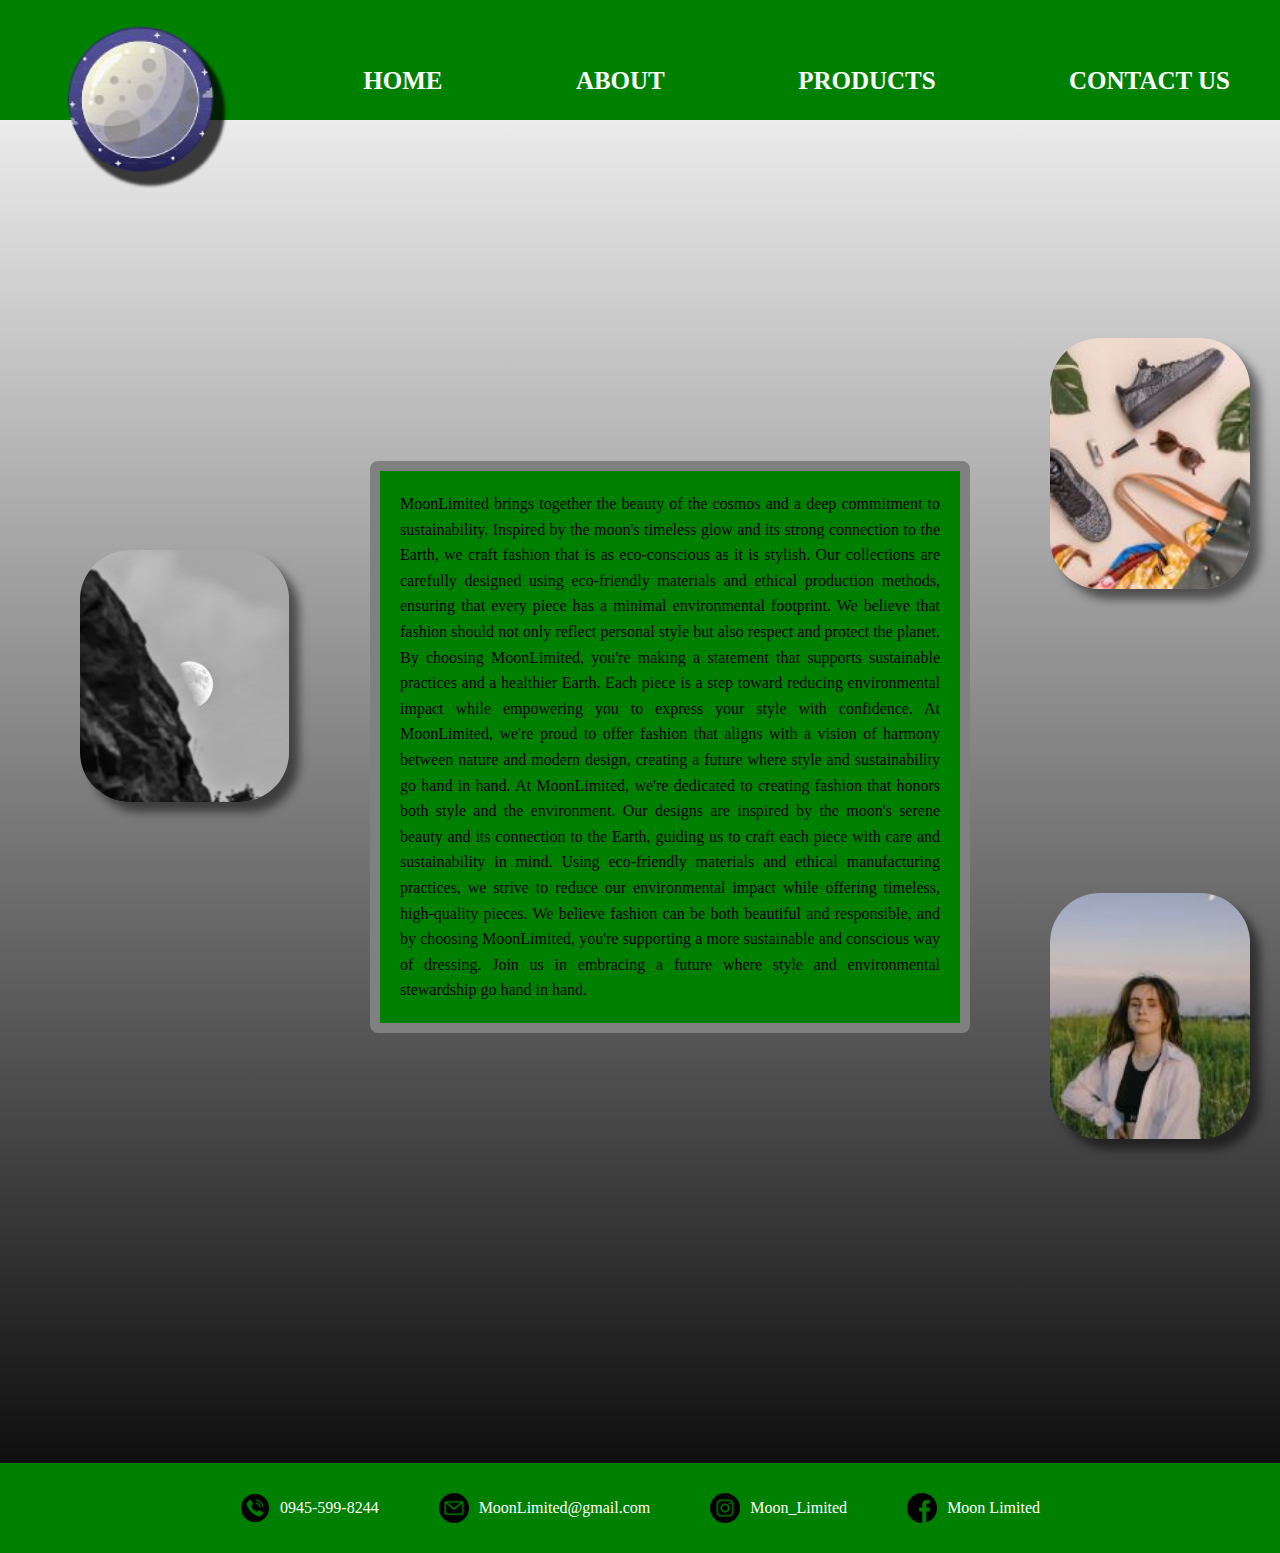
<file: docs/index.html>
<!DOCTYPE html>
<html lang="en">
<head>
    <meta charset="UTF-8">
    <meta name="viewport" content="width=device-width, initial-scale=1.0">
    <title>Moonlimited</title>
    <link rel="stylesheet" href="CSS/MLstyles.css">
</head>
<body>
    
    <header>    
        <section class="head">

            <nav class="head-nav">

                <img src="Images/logo.PNG"> 
                <a href="index.html">HOME</a> 
                <a href="about.html">ABOUT</a> 
                <a href="products.html">PRODUCTS</a> 
                <a href="contact.html">CONTACT US</a>

            </nav>

        </section>
    </header>

    <section class="about-section">

        <div class="about-container">
    
            <div class="home-image1">
                <img src="Images/1.JPG" alt="image 1">
            </div>
    
            <div class="home-text">
                <p>
                    MoonLimited brings together the beauty of the cosmos and a deep commitment to sustainability. Inspired by the moon's timeless glow and its strong connection to the Earth, we craft fashion that is as eco-conscious as it is stylish. Our collections are carefully designed using eco-friendly materials and ethical production methods, ensuring that every piece has a minimal environmental footprint. We believe that fashion should not only reflect personal style but also respect and protect the planet. By choosing MoonLimited, you're making a statement that supports sustainable practices and a healthier Earth. Each piece is a step toward reducing environmental impact while empowering you to express your style with confidence. At MoonLimited, we're proud to offer fashion that aligns with a vision of harmony between nature and modern design, creating a future where style and sustainability go hand in hand.





At MoonLimited, we're dedicated to creating fashion that honors both style and the environment. Our designs are inspired by the moon's serene beauty and its connection to the Earth, guiding us to craft each piece with care and sustainability in mind. Using eco-friendly materials and ethical manufacturing practices, we strive to reduce our environmental impact while offering timeless, high-quality pieces. We believe fashion can be both beautiful and responsible, and by choosing MoonLimited, you're supporting a more sustainable and conscious way of dressing. Join us in embracing a future where style and environmental stewardship go hand in hand.
            </div>
    
            <div class="home-image2">
                <img src="Images/2.JPG" alt="image 2">
            </div>
    
            <div class="home-image3">
                <img src="Images/3.JPG" alt="image 3    ">
            </div>
    
        </div>
    
    </section>
    

    <footer>
        <div class="foot-cont">
            <div class="item"><img src="Images/calllogo.png"> 0945-599-8244</div>
            <div class="item"><img src="Images/maillogo.png"> MoonLimited@gmail.com</div>
            <div class="item"><img src="Images/iglogo.png"> Moon_Limited</div>
            <div class="item"><img src="Images/fblogo.png"> Moon Limited</div>
        </div>
    </footer>
</body>
</html>
</file>
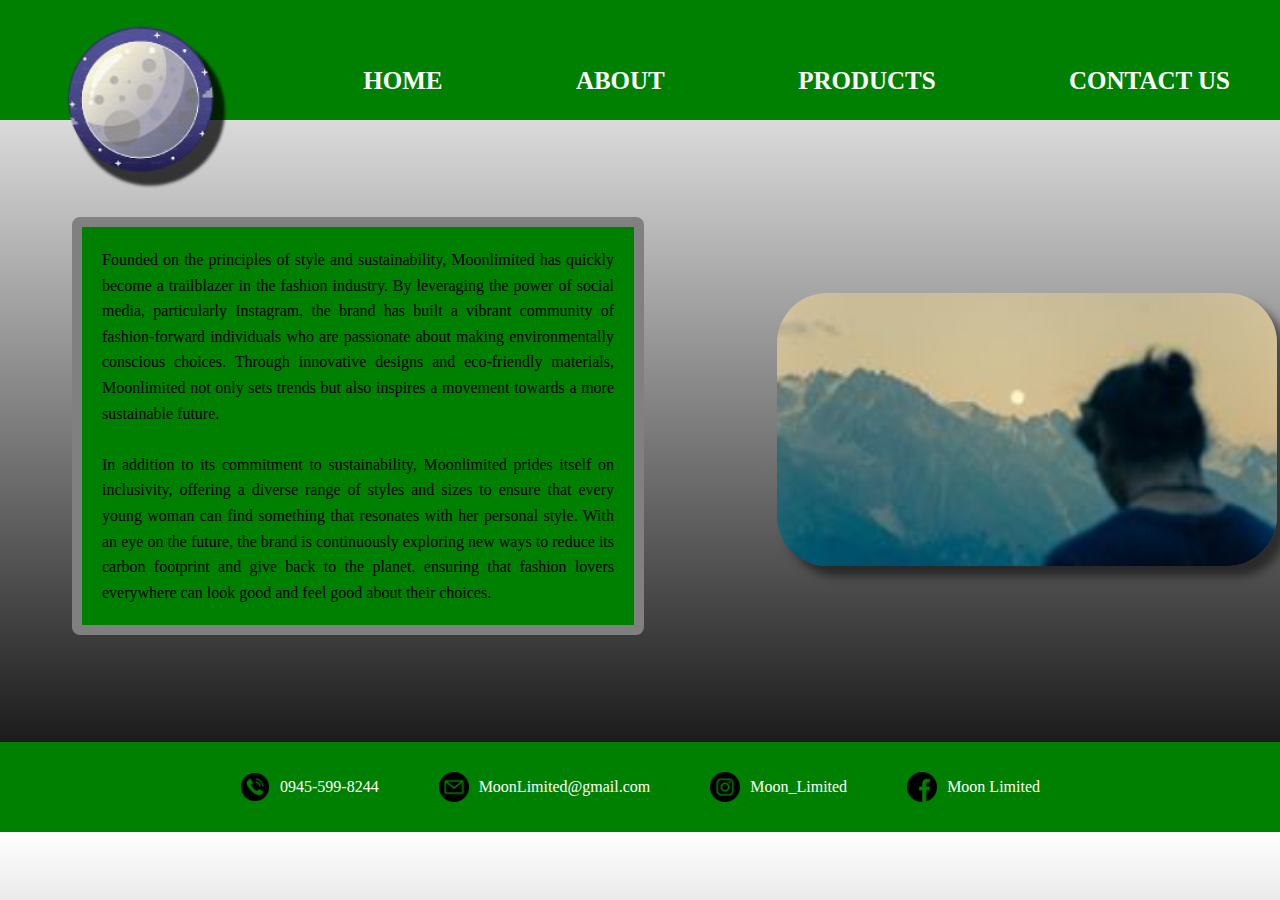
<file: docs/about.html>
<!DOCTYPE html>
<html lang="en">
<head>
    <meta charset="UTF-8">
    <meta name="viewport" content="width=device-width, initial-scale=1.0">
    <title>Moonlimited</title>
    <link rel="stylesheet" href="CSS/MLstyles.css">
</head>
<body>

    <header>    
        <section class="head">

            <nav class="head-nav">

                <img src="Images/logo.PNG"> 
                <a href="index.html">HOME</a> 
                <a href="about.html">ABOUT</a> 
                <a href="products.html">PRODUCTS</a> 
                <a href="contact.html">CONTACT US</a>

            </nav>

        </section>
    </header>

    <section>

        <table class="home-textcont">

            <tr>

                <td class="home-text">Founded on the principles of style and sustainability, Moonlimited has quickly become a trailblazer in the fashion industry. By leveraging the power of social media, particularly Instagram, the brand has built a vibrant community of fashion-forward individuals who are passionate about making environmentally conscious choices. Through innovative designs and eco-friendly materials, Moonlimited not only sets trends but also inspires a movement towards a more sustainable future.
                <br><br>
                In addition to its commitment to sustainability, Moonlimited prides itself on inclusivity, offering a diverse range of styles and sizes to ensure that every young woman can find something that resonates with her personal style. With an eye on the future, the brand is continuously exploring new ways to reduce its carbon footprint and give back to the planet, ensuring that fashion lovers everywhere can look good and feel good about their choices.</td>
                <td><img src="Images/about.JPG" alt="image of about"></td>

            </tr>

        </table>

    </section>

    <footer>
        <div class="foot-cont">
            <div class="item"><img src="Images/calllogo.png"> 0945-599-8244</div>
            <div class="item"><img src="Images/maillogo.png"> MoonLimited@gmail.com</div>
            <div class="item"><img src="Images/iglogo.png"> Moon_Limited</div>
            <div class="item"><img src="Images/fblogo.png"> Moon Limited</div>
        </div>
    </footer>
</body>
</html>
</file>
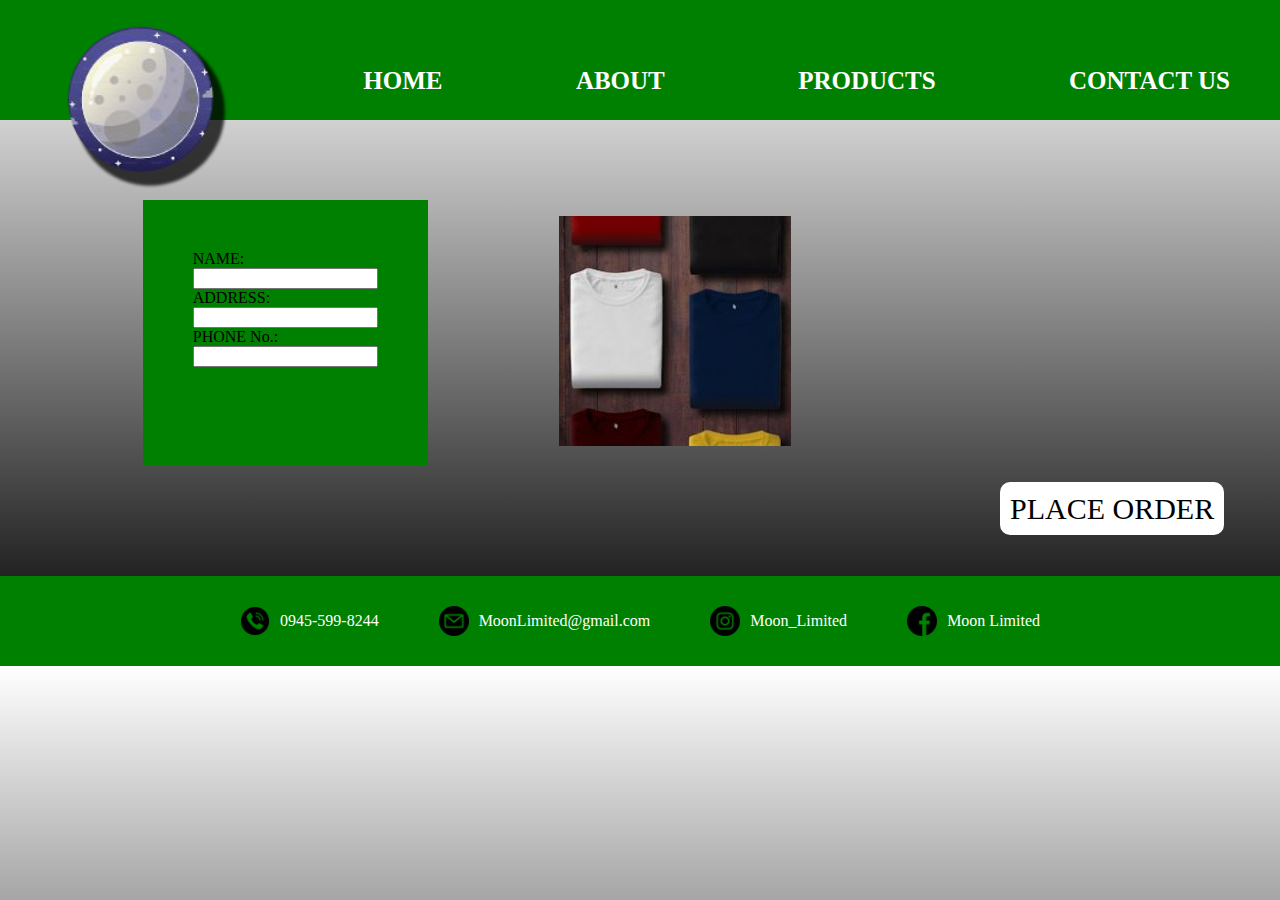
<file: docs/checkout.html>
<!DOCTYPE html>
<html lang="en">
<head>
    <meta charset="UTF-8">
    <meta name="viewport" content="width=device-width, initial-scale=1.0">
    <title>Moonlimited</title>
    <link rel="stylesheet" href="CSS/MLstyles.css">
</head>
<body>
    <header>   
        <section class="head">

            <nav class="head-nav">

                <img src="Images/logo.PNG"> 
                <a href="index.html">HOME</a> 
                <a href="about.html">ABOUT</a> 
                <a href="products.html">PRODUCTS</a> 
                <a href="contact.html">CONTACT US</a>

            </nav>

        </section>
    </header>

    <section class="ch-form">
        <section>
            <div>NAME: <input type="text"></div>
            <div>ADDRESS: <input type="text"></div>
            <div>PHONE No.: <input type="tel"></div>
        </section>
        <img src="Images/men.JPG" alt="product preview">
    </section>

    <a href="products.html" class="PLACE">PLACE ORDER</a>

    <footer>
        <div class="foot-cont">
            <div class="item"><img src="Images/calllogo.png"> 0945-599-8244</div>
            <div class="item"><img src="Images/maillogo.png"> MoonLimited@gmail.com</div>
            <div class="item"><img src="Images/iglogo.png"> Moon_Limited</div>
            <div class="item"><img src="Images/fblogo.png"> Moon Limited</div>
        </div>
    </footer>
</body>
</html>
</file>
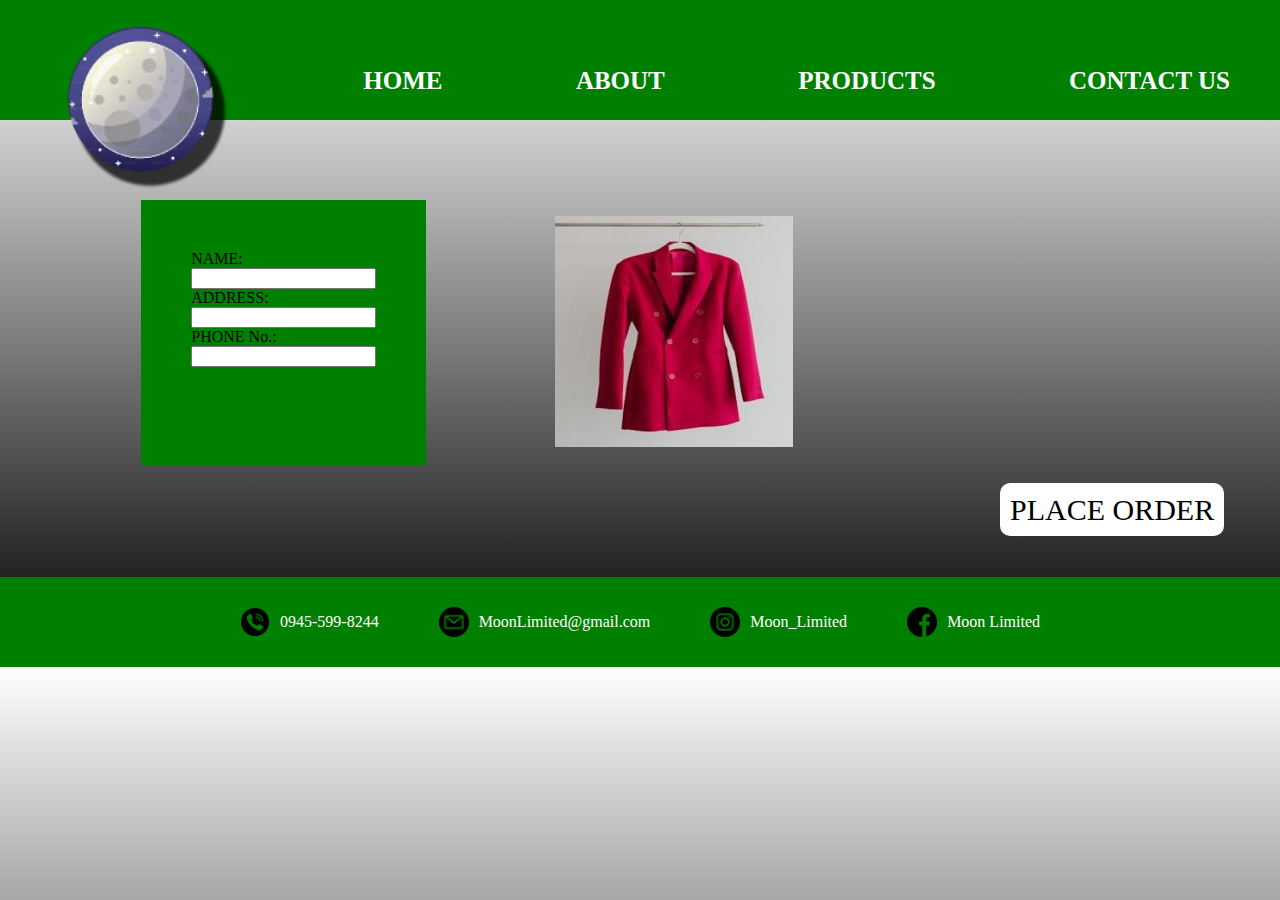
<file: docs/checkoutw.html>
<!DOCTYPE html>
<html lang="en">
<head>
    <meta charset="UTF-8">
    <meta name="viewport" content="width=device-width, initial-scale=1.0">
    <title>Moonlimited</title>
    <link rel="stylesheet" href="CSS/MLstyles.css">
</head>
<body>
    <header>   
        <section class="head">

            <nav class="head-nav">

                <img src="Images/logo.PNG"> 
                <a href="index.html">HOME</a> 
                <a href="about.html">ABOUT</a> 
                <a href="products.html">PRODUCTS</a> 
                <a href="contact.html">CONTACT US</a>

            </nav>

        </section>
    </header>

    <section class="ch-form">
        <section>
            <div>NAME: <input type="text"></div>
            <div>ADDRESS: <input type="text"></div>
            <div>PHONE No.: <input type="tel"></div>
        </section>
        <img src="Images/women.JPG" alt="product preview">
    </section>

    <a href="products.html" class="PLACE">PLACE ORDER</a>

    <footer>
        <div class="foot-cont">
            <div class="item"><img src="Images/calllogo.png"> 0945-599-8244</div>
            <div class="item"><img src="Images/maillogo.png"> MoonLimited@gmail.com</div>
            <div class="item"><img src="Images/iglogo.png"> Moon_Limited</div>
            <div class="item"><img src="Images/fblogo.png"> Moon Limited</div>
        </div>
    </footer>
</body>
</html>
</file>
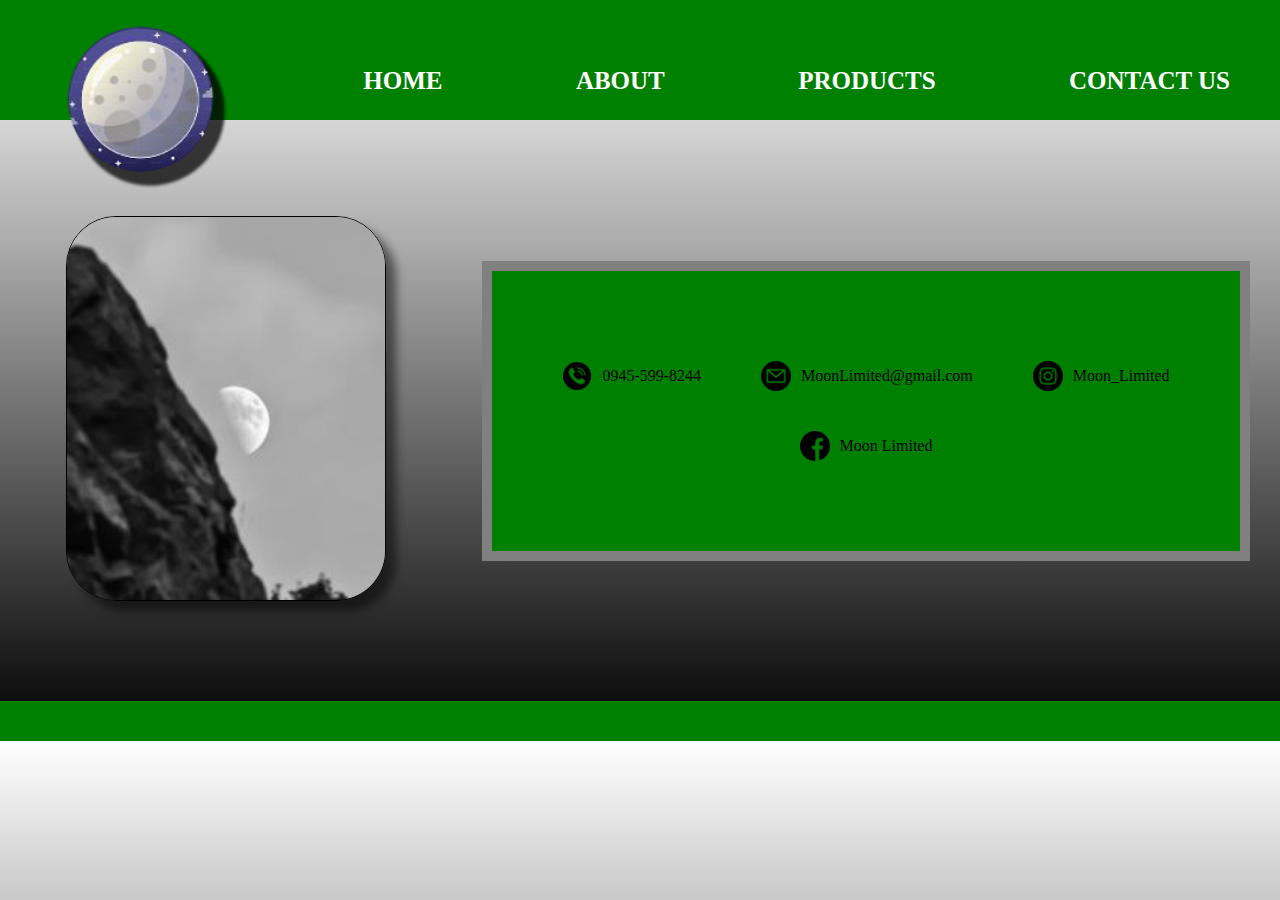
<file: docs/contact.html>
<!DOCTYPE html>
<html lang="en">
<head>
    <meta charset="UTF-8">
    <meta name="viewport" content="width=device-width, initial-scale=1.0">
    <title>Moonlimited</title>
    <link rel="stylesheet" href="CSS/MLstyles.css">
</head>
<body>
    <header>    
        <section class="head">

            <nav class="head-nav">

                <img src="Images/logo.PNG"> 
                <a href="index.html">HOME</a> 
                <a href="about.html">ABOUT</a> 
                <a href="products.html">PRODUCTS</a> 
                <a href="contact.html">CONTACT US</a>

            </nav>

        </section>
    <div class="arayko">
        <section class="c_img1">
            <img src="Images/1.JPG" alt="contact image">
        </section>
        <div class="c-box">
            <div class="foot-cont">
                <div class="item"><img src="Images/calllogo.png"> 0945-599-8244</div>
                <div class="item"><img src="Images/maillogo.png"> MoonLimited@gmail.com</div>
                <div class="item"><img src="Images/iglogo.png"> Moon_Limited</div>
                <div class="item"><img src="Images/fblogo.png"> Moon Limited</div>
            </div>
        </div>
    </div>
    <footer></footer>     
</body>
</html>
</file>
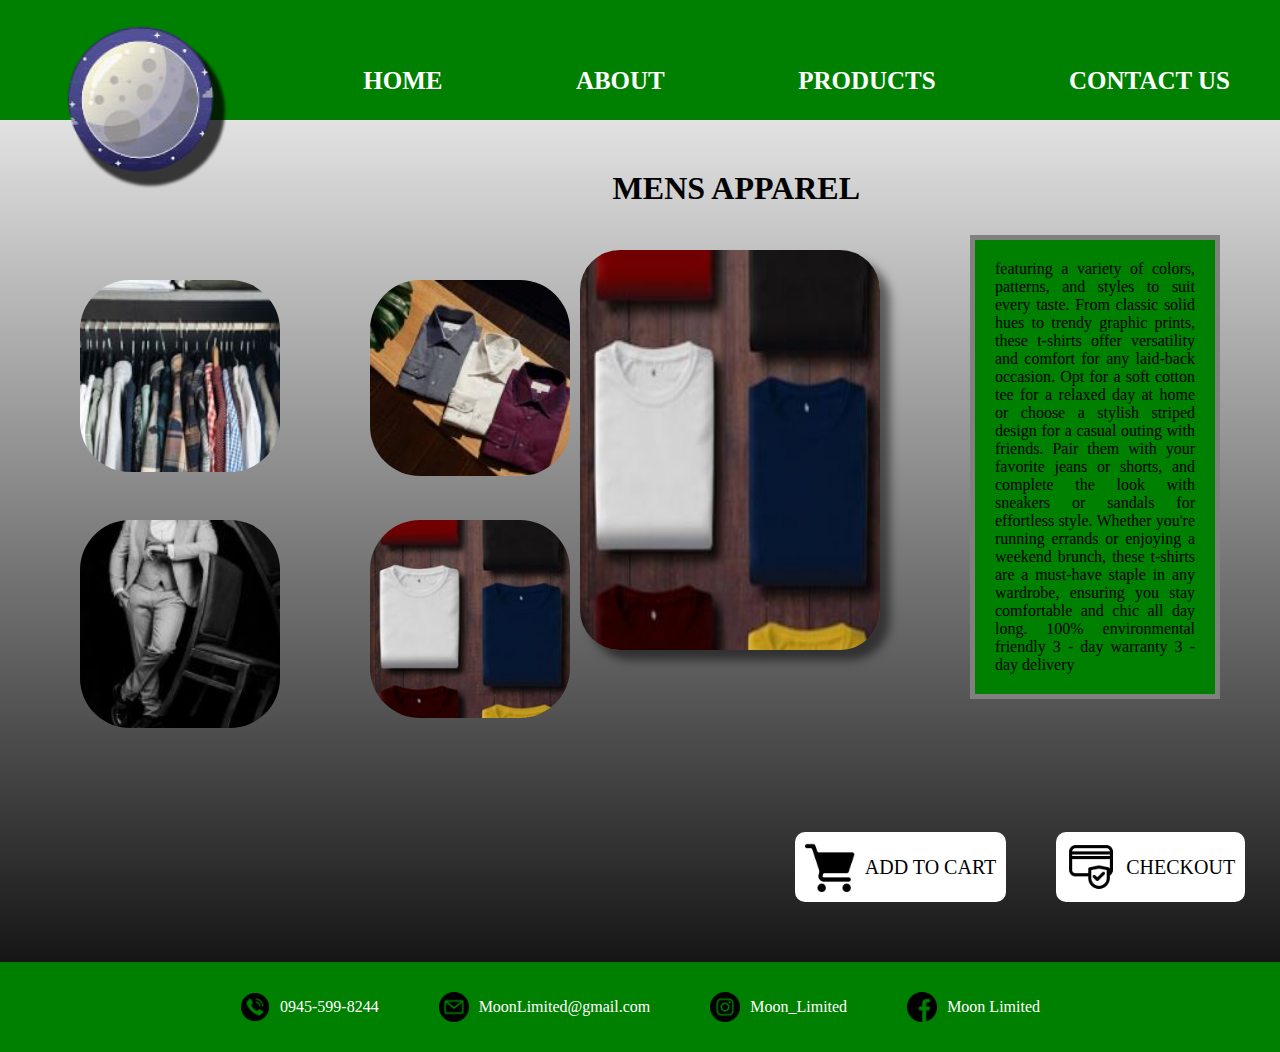
<file: docs/men.html>
<!DOCTYPE html>
<html lang="en">
<head>
    <meta charset="UTF-8">
    <meta name="viewport" content="width=device-width, initial-scale=1.0">
    <title>Moonlimited</title>
    <link rel="stylesheet" href="CSS/MLstyles.css">
</head>
<body>
    <header>    
        <section class="head">

            <nav class="head-nav">

                <img src="Images/logo.PNG"> 
                <a href="index.html">HOME</a> 
                <a href="about.html">ABOUT</a> 
                <a href="products.html">PRODUCTS</a> 
                <a href="contact.html">CONTACT US</a>

            </nav>

        </section>

    <h1>MENS APPAREL</h1>

    <section class="mid-cont">

        <div>

            <div class="preview"><img src="Images/men.JPG" alt="men preview"></div>
            <div class="pic-cont">
                <div><img src="Images/Men2.JPG" alt="product 2"></div>
                <div><img src="Images/Men3.JPG" alt="product 3"></div>
                <div><img src="Images/Men 4.JPG" alt="product 4"></div>
                <div><img src="Images/men.JPG" alt="product 1"></div>
            </div>
            <p>featuring a variety of colors, patterns, and styles to suit every taste. From classic solid hues to trendy graphic prints, these t-shirts offer versatility and comfort for any laid-back occasion. Opt for a soft cotton tee for a relaxed day at home or choose a stylish striped design for a casual outing with friends. Pair them with your favorite jeans or shorts, and complete the look with sneakers or sandals for effortless style. Whether you're running errands or enjoying a weekend brunch, these t-shirts are a must-have staple in any wardrobe, ensuring you stay comfortable and chic all day long.


                100% environmental friendly
                3 - day warranty
                3 - day delivery</p>

    </section>

    <section class="buy-nav">
        <nav>
            <a href=""><img src="Images/cart.png" alt="add to cart button">ADD TO CART</a>
            <a href="checkout.html"><img src="Images/checkout.png" alt="Checkout button">CHECKOUT</a>
        </nav>
    </section>

    <footer>
        <div class="foot-cont">
            <div class="item"><img src="Images/calllogo.png"> 0945-599-8244</div>
            <div class="item"><img src="Images/maillogo.png"> MoonLimited@gmail.com</div>
            <div class="item"><img src="Images/iglogo.png"> Moon_Limited</div>
            <div class="item"><img src="Images/fblogo.png"> Moon Limited</div>
        </div>
    </footer>
</body>
</html>
</file>
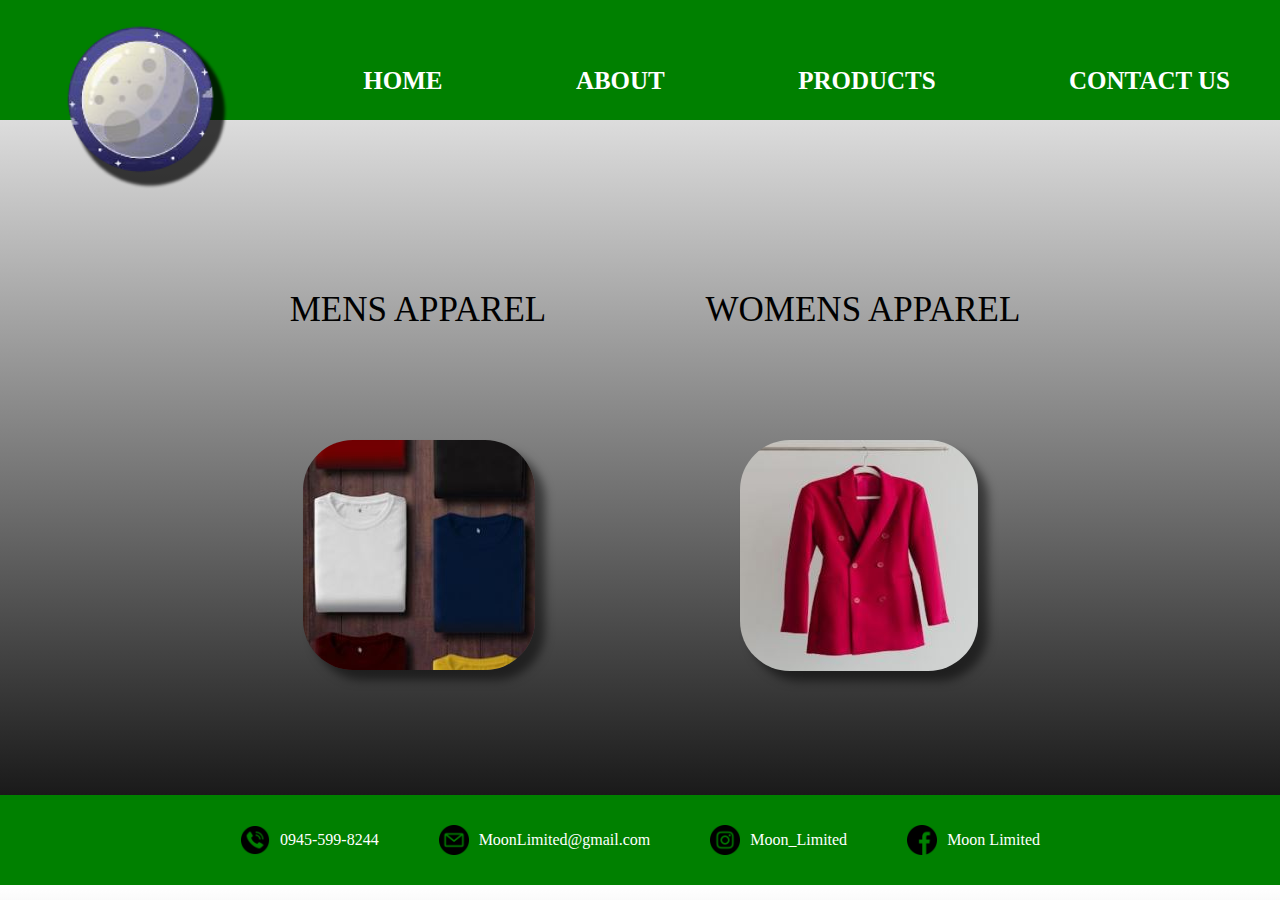
<file: docs/products.html>
<!DOCTYPE html>
<html lang="en">
<head>
    <meta charset="UTF-8">
    <meta name="viewport" content="width=device-width, initial-scale=1.0">
    <title>Moonlimited</title>
    <link rel="stylesheet" href="CSS/MLstyles.css">
</head>
<body>
    <header>    
        <section class="head">

            <nav class="head-nav">

                <img src="Images/logo.PNG"> 
                <a href="index.html">HOME</a> 
                <a href="about.html">ABOUT</a> 
                <a href="products.html">PRODUCTS</a> 
                <a href="contact.html">CONTACT US</a>

            </nav>

        </section>
    </header>

    <section class="image-cont2">
        <a href="men.html">MENS APPAREL</a>
        <a href="women.html">WOMENS APPAREL</a>
    </section>

    <section class="image-cont">

            <tr>
                <td class="image-conta"><a href="men.html"><img src="Images/men.JPG" alt="men ppreview"></a></td>
                <td class="image-conta"><a href="women.html"><img src="Images/women.JPG" alt="women preview"></a></td>
            </tr>   

    </section>

    <footer>
        <div class="foot-cont">
            <div class="item"><img src="Images/calllogo.png"> 0945-599-8244</div>
            <div class="item"><img src="Images/maillogo.png"> MoonLimited@gmail.com</div>
            <div class="item"><img src="Images/iglogo.png"> Moon_Limited</div>
            <div class="item"><img src="Images/fblogo.png"> Moon Limited</div>
        </div>
    </footer>
</body>
</html>
</file>
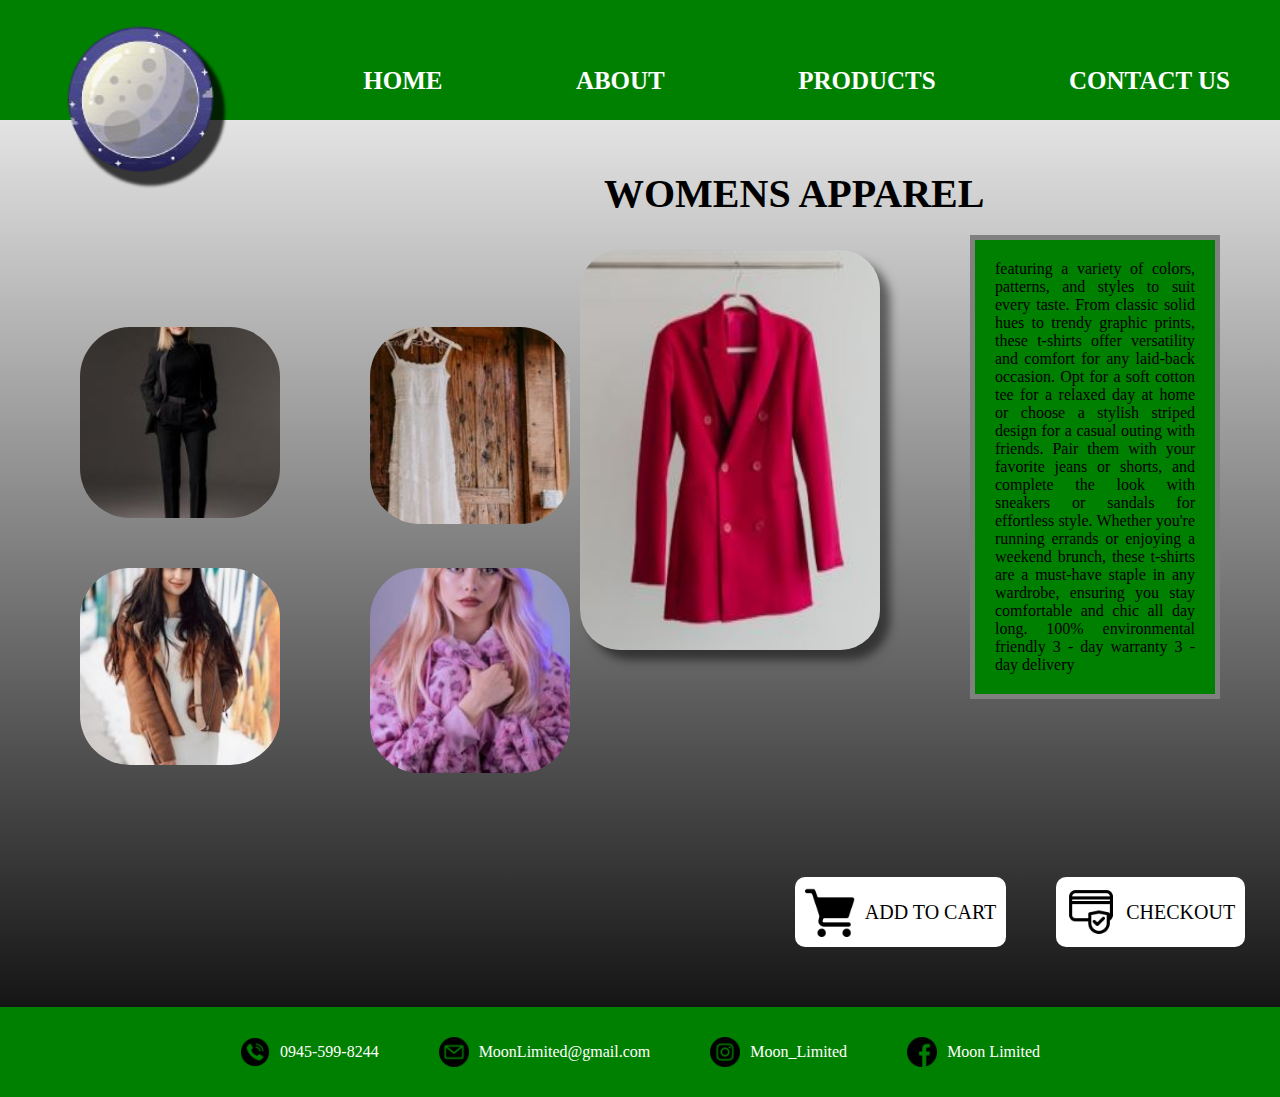
<file: docs/women.html>
<!DOCTYPE html>
<html lang="en">
<head>
    <meta charset="UTF-8">
    <meta name="viewport" content="width=device-width, initial-scale=1.0">
    <title>Moonlimited</title>
    <link rel="stylesheet" href="CSS/MLstyles.css">
</head>
<body>
    <header>    
        <section class="head">

            <nav class="head-nav">

                <img src="Images/logo.PNG"> 
                <a href="index.html">HOME</a> 
                <a href="about.html">ABOUT</a> 
                <a href="products.html">PRODUCTS</a> 
                <a href="contact.html">CONTACT US</a>

            </nav>

        </section>

    <h2>WOMENS APPAREL</h2>

    <section class="mid-cont">

        <div>

            <div class="preview"><img src="Images/women.JPG" alt="Women product preview"></div>
            <div class="pic-cont">
                <div><img src="Images/women2.JPG" alt="women product 2"></div>
                <div><img src="Images/women3.JPG" alt="women product 3"></div>
                <div><img src="Images/women4.JPG" alt="women product 4"></div>
                <div><img src="Images/women5.JPG" alt="women product 5"></div>
            </div>
            <p>featuring a variety of colors, patterns, and styles to suit every taste. From classic solid hues to trendy graphic prints, these t-shirts offer versatility and comfort for any laid-back occasion. Opt for a soft cotton tee for a relaxed day at home or choose a stylish striped design for a casual outing with friends. Pair them with your favorite jeans or shorts, and complete the look with sneakers or sandals for effortless style. Whether you're running errands or enjoying a weekend brunch, these t-shirts are a must-have staple in any wardrobe, ensuring you stay comfortable and chic all day long.


                100% environmental friendly
                3 - day warranty
                3 - day delivery</p>

    </section>

    <section class="buy-nav">
        <nav>
            <a href=""><img src="Images/cart.png">ADD TO CART</a>
            <a href="checkoutw.html"><img src="Images/checkout.png">CHECKOUT</a>
        </nav>
    </section>

    <footer>
        <div class="foot-cont">
            <div class="item"><img src="Images/calllogo.png"> 0945-599-8244</div>
            <div class="item"><img src="Images/maillogo.png"> MoonLimited@gmail.com</div>
            <div class="item"><img src="Images/iglogo.png"> Moon_Limited</div>
            <div class="item"><img src="Images/fblogo.png"> Moon Limited</div>
        </div>
    </footer>
</body>
</html>
</file>
<file: docs/CSS/MLstyles.css>
* {
    margin: 0;
    box-sizing: border-box;
}

body, html {
    overflow-x: hidden;
    margin: 0;
    padding: 0;
    background: linear-gradient(to bottom, #ffffff, #000000); 
}

.head {
    background-color: green;
    height: 120px;
}

.head-nav {
    display: flex;
    justify-content: space-between;
    align-items: center;
    padding: 10px 50px; 
}

.head-nav img {
    width: 180px;
}

.head-nav a {
    position: relative;
    top: -20px;
    font-size: 25px;
    color: white;      
    text-decoration: none;
    font-weight: bold;  
}

.home-text {
    background-color: green;
    position: relative;
    bottom: 5px;
    left: 370px;
    max-width: 600px;       
    white-space: normal;     
    word-wrap: break-word;  
    overflow-wrap: break-word;
    line-height: 1.6;        
    text-align: justify;   
    margin-top: 10px; 
    border: 10px solid gray;
    padding: 20px; 
    border-radius: 8px;
}

.about-section {
    display: flex;
    position: relative;
    bottom: -80px;  
}

.home-image1 {
    position: relative;
    left: 80px;
    top: 350px; 
}

.home-image1 img {
    border-radius: 50px;
    box-shadow: 10px 10px 10px rgba(0, 0, 0, 0.5);
}

.home-image2 {
    position: relative;
    left: 1050px;
    top: -700px; 
}

.home-image2 img {
    width: 200px;
    border-radius: 50px;
    box-shadow: 10px 10px 10px rgba(0, 0, 0, 0.5);
} 

.home-image3 {
    position: relative;
    left: 1050px;
    top: -400px;  
}

.home-image3 img {
    width: 200px;
    border-radius: 50px;
    box-shadow: 10px 10px 10px rgba(0, 0, 0, 0.5);
} 

.mid {
    display: flex;
    justify-content: space-between;
    padding: 80px;
}

.midd img {
    height: 300px;
    width: 300px;
    box-shadow: 10px 10px 10px rgba(0, 0, 0, 0.5);
}

.preview {
    position: absolute;
    right: 400px;
    top: 250px;
}

.preview img {
    border-radius: 40px;
    box-shadow: 10px 10px 10px rgba(0, 0, 0, 0.5);
    width: 300px;
    height: 400px;
}



.mid-cont p {
    padding: 20px;
    background-color: green;
    width: 250px;
    text-align: justify;
    position: absolute;
    right: 60px;
    top: 235px;
    border: 5px solid gray;
}

.pic-cont {
    position: relative;
    left: -80px;
    display: grid;
    grid-template-columns: repeat(2, 250px);
    gap: 40px;
    justify-items: start;
    padding: 10em;
}

.pic-cont img {
    border-radius: 50px;
    width: 200px;
}

h1 {
    position: absolute;
    top: 170px;
    right: 420px;
}

h2 {
    position: relative;
    left: 604px;
    top: 50px;
    font-size: 40px;
}

.image-cont2 {
    display: flex;
    justify-content: space-around;
    padding-right: 180px;
    padding-left: 210px;
    position: relative;
    bottom: -170px;
    font-size: 35px;
}

.image-cont2 a {
    text-decoration: none;
    color: #000000;
}

.image-cont {
    position: relative;
    bottom: -80px;
    display: flex;
    justify-content: space-around;
    padding: 200px;
}

.image-cont img {
    border-radius: 50px;
    box-shadow: 10px 10px 10px rgba(0, 0, 0, 0.5);
}


.home-textcont {
    position: relative;
    left: -400px;
    padding: 100px;
}

.home-textcont img {
    position: relative;
    right: -500px;
    border-radius: 50px;
    box-shadow: 10px 10px 10px rgba(0, 0, 0, 0.5);
    width: 500px;
}

.c_img1{
    padding: 6em;
}

.arayko {
    display: flex;
    justify-content: space-around;
    align-items: center;
    position: relative;
    left: -30px;
    
}

.c-box {
    display: flex;
    flex-direction: column;
    padding-top: 5em;
    padding-bottom: 5em;
    background-color: green;
    border-color: gray;
    border-style: solid;
    border-width: 10px;
}

.c_img1 img {
    box-shadow: 10px 10px 10px rgba(0, 0, 0, 0.5);
    width: 20em;
    border-style: solid;
    border-width: 1.5px;
    border-color: #000000;
    border-radius: 50px;
}

.buy-nav nav a img {
    width: 50px;
}

.buy-nav nav{
    display: flex;
    justify-content: center;
    align-items: center;
    gap: 50px;
}

.buy-nav nav a {
    display: flex;
    align-items: center;
    gap: 10px;
    color: #000000;
    text-decoration: none;
    font-size: 20px;
    background-color: white;
    padding: 10px;
    border-radius: 10px;
}

.buy-nav {
    position: relative;
    left: 380px;
    bottom: 60px;
}

.ch-form {
    display: flex;
    justify-content: space-around;
}

.ch-form section {
    background-color: green;
    position: relative;
    padding: 50px;
    top: 80px;
    height: 265px;
    border-color: #000000;
}

.ch-form section div input {
    display: flex;
    justify-content: center;
}

.ch-form img {
    position: relative;
    right: 250px;
    padding: 6em;
}

.PLACE {
    border-radius: 10px;
    padding: 10px;
    background-color: white;
    position: relative;
    left: 1000px;
    bottom: 50px;
    font-size: 30px;
    text-decoration: none;
    color: #000000;
}

footer {
    background-color: green;
    color: white;
    padding: 20px 0;
    width: 100%;
}

.foot-cont {
    display: flex;
    justify-content: center;
    align-items: center;
    gap: 20px;
    flex-wrap: wrap;
}

.foot-cont .item {
    display: flex;
    align-items: center;
    gap: 10px;
    font-size: 16px;
    padding: 10px 20px;
}

.foot-cont img {
    width: 30px;
    height: 30px;
}

@media only screen and (max-width: 360px) {
    .head {
        background-color: green;
        height: 120px;
    }
    
    .head-nav {
        display: flex;
        justify-content: space-between;
        align-items: center;
        padding: 10px 10px; 
    }
    
    .head-nav img {
        width: 100px;
    }
    
    .head-nav a {
        position: relative;
        top: 0px;
        font-size: 10px;
        color: white;      
        text-decoration: none;
        font-weight: bold;  
    }
    .about-section {
        display: flex;
        position: relative;
        bottom: -80px;  
    }
    
    .home-image1 {
        position: relative;
        left: 60px;
        top: -50px; 
    }
    
    .home-image1 img {
        border-radius: 50px;
        box-shadow: 10px 10px 10px rgba(0, 0, 0, 0.5);
    }
    
    .home-image2 {
        padding: 80px;
        position: relative;
        left: 0px;
        top: -50px; 
    }
    
    .home-image2 img {
        width: 200px;
        border-radius: 50px;
        box-shadow: 10px 10px 10px rgba(0, 0, 0, 0.5);
    } 
    
    .home-image3 {
        display: none;
        position: relative;
        left: 0px;
        top: 0px;  
    }
    
    .home-image3 img {
        width: 200px;
        border-radius: 50px;
        box-shadow: 10px 10px 10px rgba(0, 0, 0, 0.5);
    }

    .home-text {
        background-color: green;
        position: relative;
        bottom: 0px;
        left: 20px;
        width: 300px;       
        white-space: normal;     
        word-wrap: break-word;  
        overflow-wrap: break-word;
        line-height: 1.6;        
        text-align: justify;   
        margin-top: 10px; 
        border: 10px solid gray;
        padding: 20px; 
        border-radius: 8px;
    }

    .home-textcont {
        position: relative;
        left: -95px;
        padding: 100px;
        width: 500px;
    }
    
    .home-textcont img {
        display: none;
    }

    .image-cont2 {
        display: flex;
        justify-content: space-around;
        padding-right: 0px;
        padding-left: 0px;
        padding-bottom: 100px;
        position: relative;
        bottom: -30px;
        left: 10px;
        font-size: 16px;
    }
    
    .ch-form {
        display: flex;
        justify-content: space-around;
    }
    
    .ch-form section {
        background-color: green;
        position: relative;
        padding: 50px;
        top: 300px;
        left: 40px;
        height: 200px;
        border-color: #000000;
    }
    
    .ch-form section div {
        position: relative;
        bottom: 20px;
    }

    .ch-form section div input {
        display: flex;
        justify-content: center;
    }
    
    .ch-form img {
        position: relative;
        right: 372px;
        top: -120px;
        padding: 10em;
    }
    
    .PLACE {
        border-radius: 10px;
        padding: 10px;
        background-color: white;
        position: relative;
        left: 100px;
        bottom: 25px;
        font-size: 20px;
        text-decoration: none;
        color: #000000;
    }

    .image-cont2 a {
        text-decoration: none;
        color: #000000;
    }
    
    .image-cont {
        position: relative;
        top: -40px;
        display: flex;
        justify-content: space-around;
        padding: 100px;
    }
    
    .image-cont img {
        width: 140px;
        border-radius: 50px;
        box-shadow: 10px 10px 10px rgba(0, 0, 0, 0.5);
    }
    .image-cont {
        position: relative;
        bottom: 0px;
        display: flex;
        justify-content: space-around;
        padding: 0px;
    }
    
    .image-cont img {
        border-radius: 50px;
        box-shadow: 10px 10px 10px rgba(0, 0, 0, 0.5);
    }
    
    .arayko {
        padding: 65px;
    }

    .c-box {
        position: relative;
        right: 180px;
    }
    .c-box .foot-cont div{
        position: relative;
        top: -50px;
    }

    .arayko .c_img1 img{
        display: none;
    }
    
    .c-box {
        display: flex;
        flex-direction: column;
        padding-top: 0sem;
        padding-bottom: 0em;
        background-color: green;
        border-color: gray;
        border-style: solid;
        border-width: 10px;
    }

    h1 {
        position: absolute;
        top: 150px;
        right: 45px;
    }
    
    .pic-cont {
        display: none;
        position: relative;
        right: 0px;
        top: 50px;
        grid-template-columns: repeat(1, 0px);
        padding: 10em;
    }

    .pic-cont img {
        position: relative;
        right: -10px;
        border-radius: 10px;
        width: 150px;
    }

    .mid-cont p {
        display: none;
        padding: 0px;
        background-color: green;
        width: 250px;
        text-align: justify;
        position: absolute;
        right: 0px;
        top: 0px;
        border: 5px solid gray;
    }
    
    .buy-nav nav a img {
        width: 10px;
    }
    
    .buy-nav nav{
        display: flex;
        justify-content: center;
        align-items: center;
        gap: 5px;
    }
    
    .preview {
        position: relative;
        right: 138px;
        top: 0px;
        padding: 10em;
    }
    
    .preview img {
        border-radius: 40px;
        box-shadow: 10px 10px 10px rgba(0, 0, 0, 0.5);
        width: 300px;
        height: 300px;
    }

    .buy-nav nav a {
        display: flex;
        align-items: center;
        gap: 10px;
        color: #000000;
        text-decoration: none;
        font-size: 18px;
        background-color: white;
        padding: 10px;
        border-radius: 10px;
    }
    
    .buy-nav {
        position: relative;
        left: 0px;
        bottom: 25px;
    }

    footer {
        background-color: green;
        color: white;
        padding: 20px 0;
        width: 100%;
    }
    
    .foot-cont {
        display: flex;
        justify-content: center;
        align-items: center;
        gap: 20px;
        flex-wrap: wrap;
    }
    
    .foot-cont .item {
        display: flex;
        align-items: center;
        gap: 10px;
        font-size: 16px;
        padding: 10px 20px;
    }
    
    .foot-cont img {
        width: 30px;
        height: 30px;
    }
    
  }
</file>
